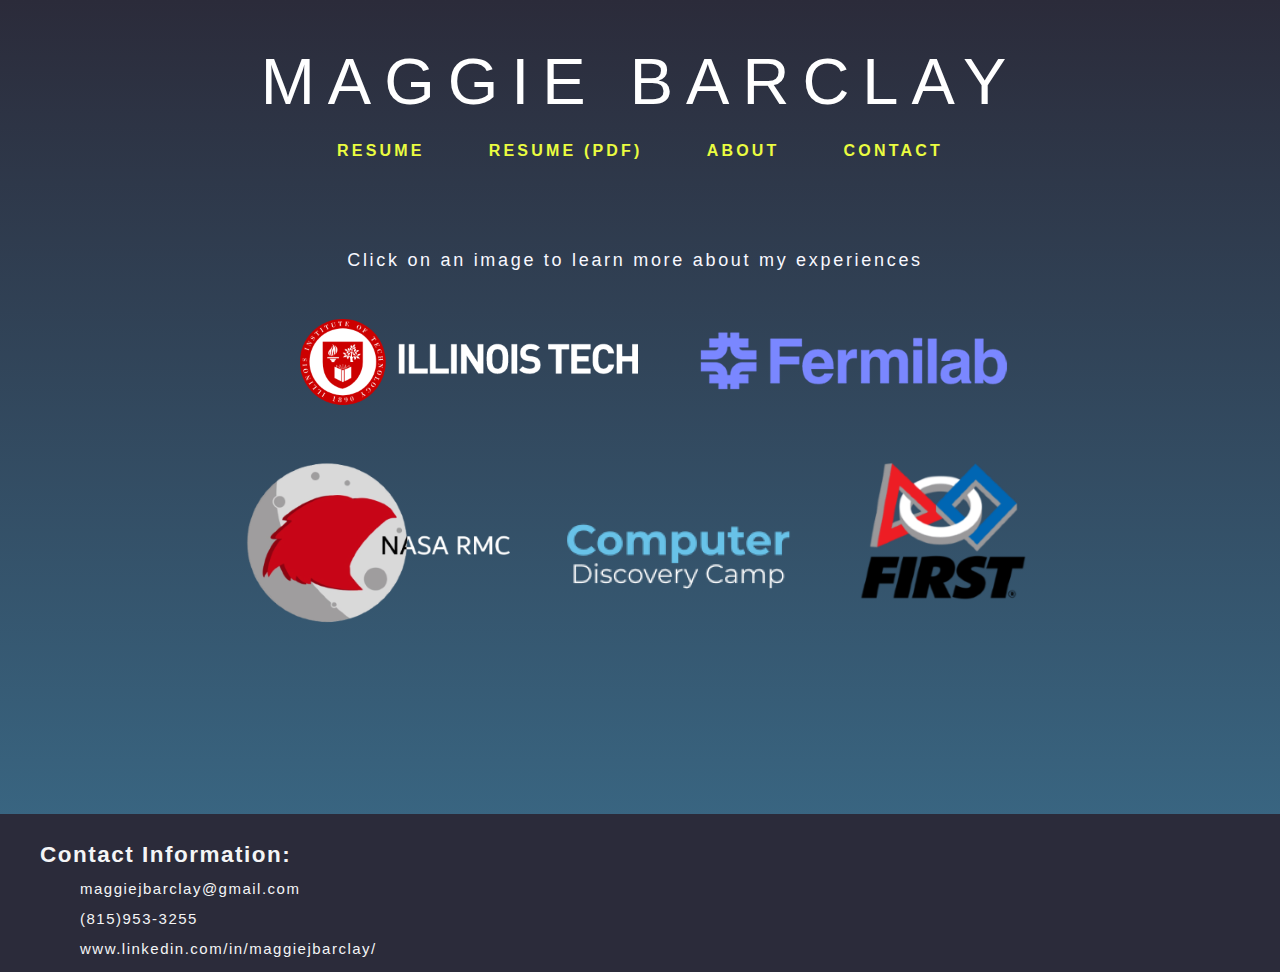
<file: index.html>
<!DOCTYPE html>

<!--
homepage -> stylesheet1
resume -> stylesheet2
about -> stylesheet3
contact -> stylesheet4

iit -> stylesheet 5
fermi -> stylesheet 6
nasa -> stylesheet 7
cdc -> stylesheet 8
first -> stylesheet 9

--> 

<html xml:lang="en" lang="en">

<head>
		<meta http-equiv="Content-Type" content="text/html; charset=utf-8" />
		<link rel="stylesheet" type="text/css" href="css/stylesheet.css">
		<title>Maggie Barclay</title>
		<meta name="description" content="Maggie Barclay Professional Website Project homepage" />
	</head>
	
<body>	
	

	<div class = "main">
	<div style="max-width: 2000px; margin: 0 auto;">
	<div style="min-width: 1000px; margin: 0 auto;">
		<a href="index.html" id ="name"><h1>MAGGIE BARCLAY</h1></a>
	</div></div>
	
	<div style="max-width: 1000px; margin: 0 auto;">
	<div style="min-width: 1000px; margin: 0 auto;">	
		<nav class = 'menu'>
			<ul>
				<li><a href='morehtml/resume.html'>RESUME</a></li>
				<li><a href="etc/Maggie_Barclay_Resume.pdf">RESUME (PDF)</a></li>
				<li><a href='morehtml/about.html'>ABOUT</a></li>
				<li><a href='morehtml/contact.html'>CONTACT</a></li>
			</ul>
		</nav>

		<p id = "click"> Click on an image to learn more about my experiences</p>
		<a href="morehtml/iit.html" id = "iit"><img alt="Illinois Tech Logo" src="logos/iitlogo.png"></a>
		<a href="morehtml/fermi.html" id = "fermi"><img alt="Fermilab Logo" src="logos/fermilogo.png"></a>
		<a href="morehtml/cdc.html" id = "cdc"><img alt="Computer Discovery Camp Logo" src="logos/cdclogo.png" ></a>
		<a href="morehtml/nasa.html" id = "rmc"><img alt="NASA RMC Logo" src="logos/rmclogo.png"> </a>
		<a href="morehtml/first.html" id = "first"><img alt="FIRST Robotics Logo" src="logos/firstlogo.png"> </a>
	</div>
	</div>
	<div class="footer">
	
	<footer>
			<h2>Contact Information:</h2>
			<p>maggiejbarclay@gmail.com</p>
			<p>(815)953-3255</p>
			<p>www.linkedin.com/in/maggiejbarclay/</p>
	</footer>
	</div></div>
</body>

</html>
</file>
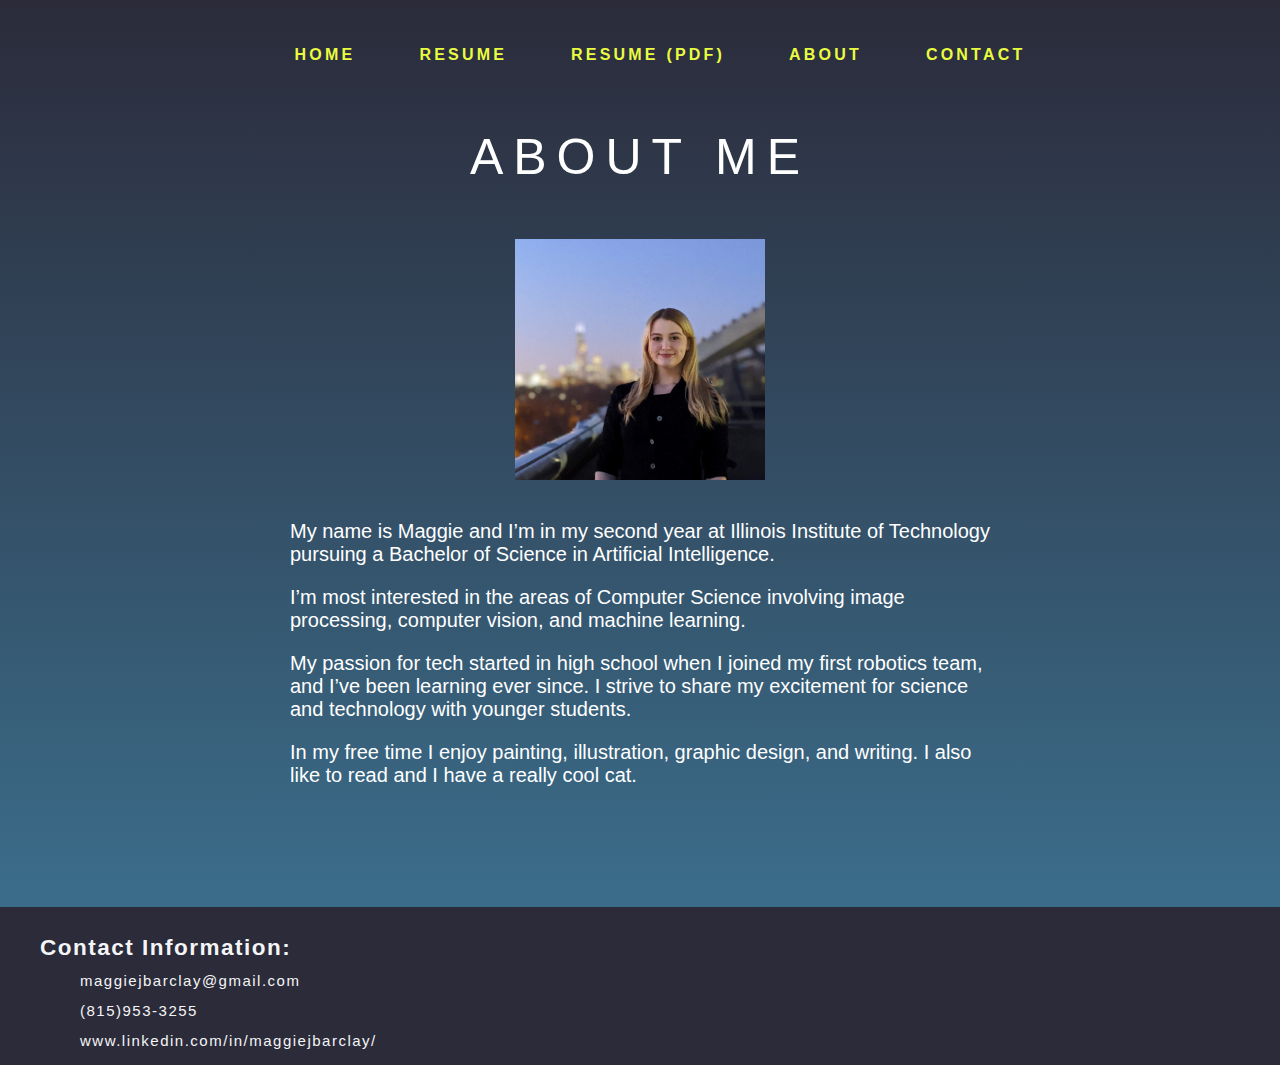
<file: morehtml/about.html>
<!DOCTYPE html>

<html xml:lang="en" lang="en">

<head>
	<meta http-equiv="Content-Type" content="text/html; charset=utf-8" />
	<link rel="stylesheet" type="text/css" href="../css/stylesheet4.css">
	<title>About Me</title>
	<meta name="description" content="About page" />
</head>

<body>	
<div class = "main">		
			<div style="max-width: 1000px; margin: 0 auto;">
			<div style="min-width: 1000px; margin: 0 auto;">	
			
				<nav class = 'menu'>
						<ul>
							<li><a href='../index.html'>HOME</a></li>
							<li><a href='../morehtml/resume.html'>RESUME</a></li>
							<li><a href="../etc/Maggie_Barclay_Resume.pdf">RESUME (PDF)</a></li>
							<li><a href='../morehtml/about.html'>ABOUT</a></li>
							<li><a href='../morehtml/contact.html'>CONTACT</a></li>
						</ul>
					</nav>
					
				<div style="max-width: 2000px; margin: 0 auto;">
				<div style="min-width: 1000px; margin: 0 auto;">
					<a href="homepage.html" id ="name"><h1>ABOUT ME</h1></a>
				</div></div>
				
				<div id = "container">
					<img id = "pict" alt="Professional Headshot" src="../etc/myface.jpg">

					<div id = "desc">
						<p>
							My name is Maggie and I’m in my second year at Illinois Institute of
							Technology pursuing a Bachelor of Science in Artificial Intelligence. 
						</p>

						<p>
							I’m most interested in the areas of Computer Science involving image processing, computer vision, and
							machine learning. 
						</p>
						
						<p>
							My passion for tech started in high school when I joined my first
							robotics team, and I’ve been learning ever since. I strive to share my excitement for science
							and technology with younger students.
						</p>
						
						<p>
							In my free time I enjoy painting, illustration, graphic design, and writing. I also like to read and 
							I have a really cool cat.
						</p>
					</div>
				</div>
			</div>
			</div>
			
			<div class="footer">
				<footer>
						<h2>Contact Information:</h2>
						<div id = "para">
							<p>maggiejbarclay@gmail.com</p>
							<p>(815)953-3255</p>
							<p>www.linkedin.com/in/maggiejbarclay/</p>
						</div>
				</footer>
			</div>
			</div>
		</body>
</html>
</file>
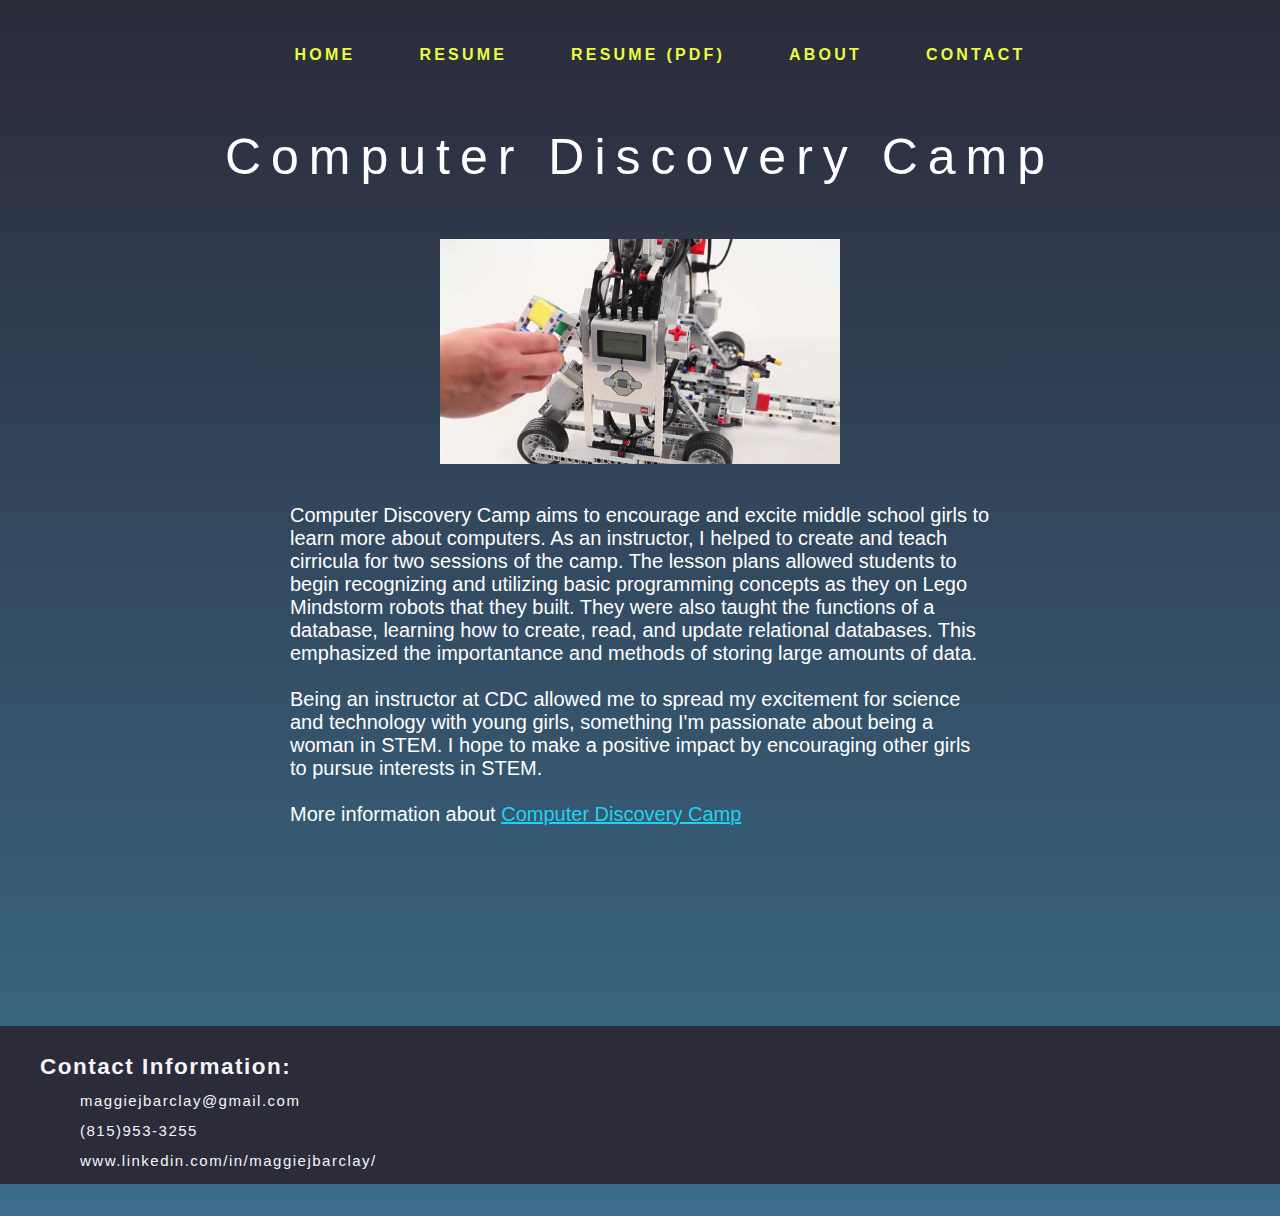
<file: morehtml/cdc.html>
<!DOCTYPE html>

<html xml:lang="en" lang="en">

<head>
	<meta http-equiv="Content-Type" content="text/html; charset=utf-8" />
	<link rel="stylesheet" type="text/css" href="../css/stylesheet8.css">
	<title>Computer Discovery Camp</title>
	<meta name="description" content="cdc page" />
</head>

		<body>		
			<div class = "main">
			<div style="max-width: 1000px; margin: 0 auto;">
			<div style="min-width: 1000px; margin: 0 auto;">	
			
				<nav class = 'menu'>
						<ul>
							<li><a href='../index.html'>HOME</a></li>
							<li><a href='../morehtml/resume.html'>RESUME</a></li>
							<li><a href="../etc/Maggie_Barclay_Resume.pdf">RESUME (PDF)</a></li>
							<li><a href='../morehtml/about.html'>ABOUT</a></li>
							<li><a href='../morehtml/contact.html'>CONTACT</a></li>
						</ul>
					</nav>
					
				<div style="max-width: 2000px; margin: 0 auto;">
				<div style="min-width: 1000px; margin: 0 auto;">
					<a href="homepage.html" id ="name"><h1>Computer Discovery Camp</h1></a>
				</div></div>
				
				<div id = "container">
					<img id = "pict2" alt="picture of lego mindstorm robot" src="../etc/lego.jpg" >
					
					<div id = "desc">
						<p>
							Computer Discovery Camp aims to encourage and excite middle school girls to learn more about computers. 
							As an instructor, I helped to create and teach cirricula for two sessions of the camp. 
							The lesson plans allowed students to begin recognizing and utilizing basic programming concepts as they 
							on Lego Mindstorm robots that they built. They were also taught the functions of a database, learning how to 
							create, read, and update relational databases. This emphasized the importantance and methods of storing large amounts of 
							data. 
							<br><br>
							Being an instructor at CDC allowed me to spread my excitement for science and technology with young girls, something
							I'm passionate about being a woman in STEM. I hope to make a positive impact by encouraging other girls to pursue interests in STEM.
							
							
							
							<br><br>
							More information about 
							<a id = "link" href="https://today.iit.edu/iit-offers-middle-school-computer-discovery-camp-for-girls/">Computer Discovery Camp</a>
						</p>
						
					</div>
				</div>
			</div>
			</div>
			
			<div class="footer">
				<footer>
						<h2>Contact Information:</h2>
						<div id = "para">
							<p>maggiejbarclay@gmail.com</p>
							<p>(815)953-3255</p>
							<p>www.linkedin.com/in/maggiejbarclay/</p>
						</div>
				</footer>
			</div>
		</div>
	</body>
</html>
</file>
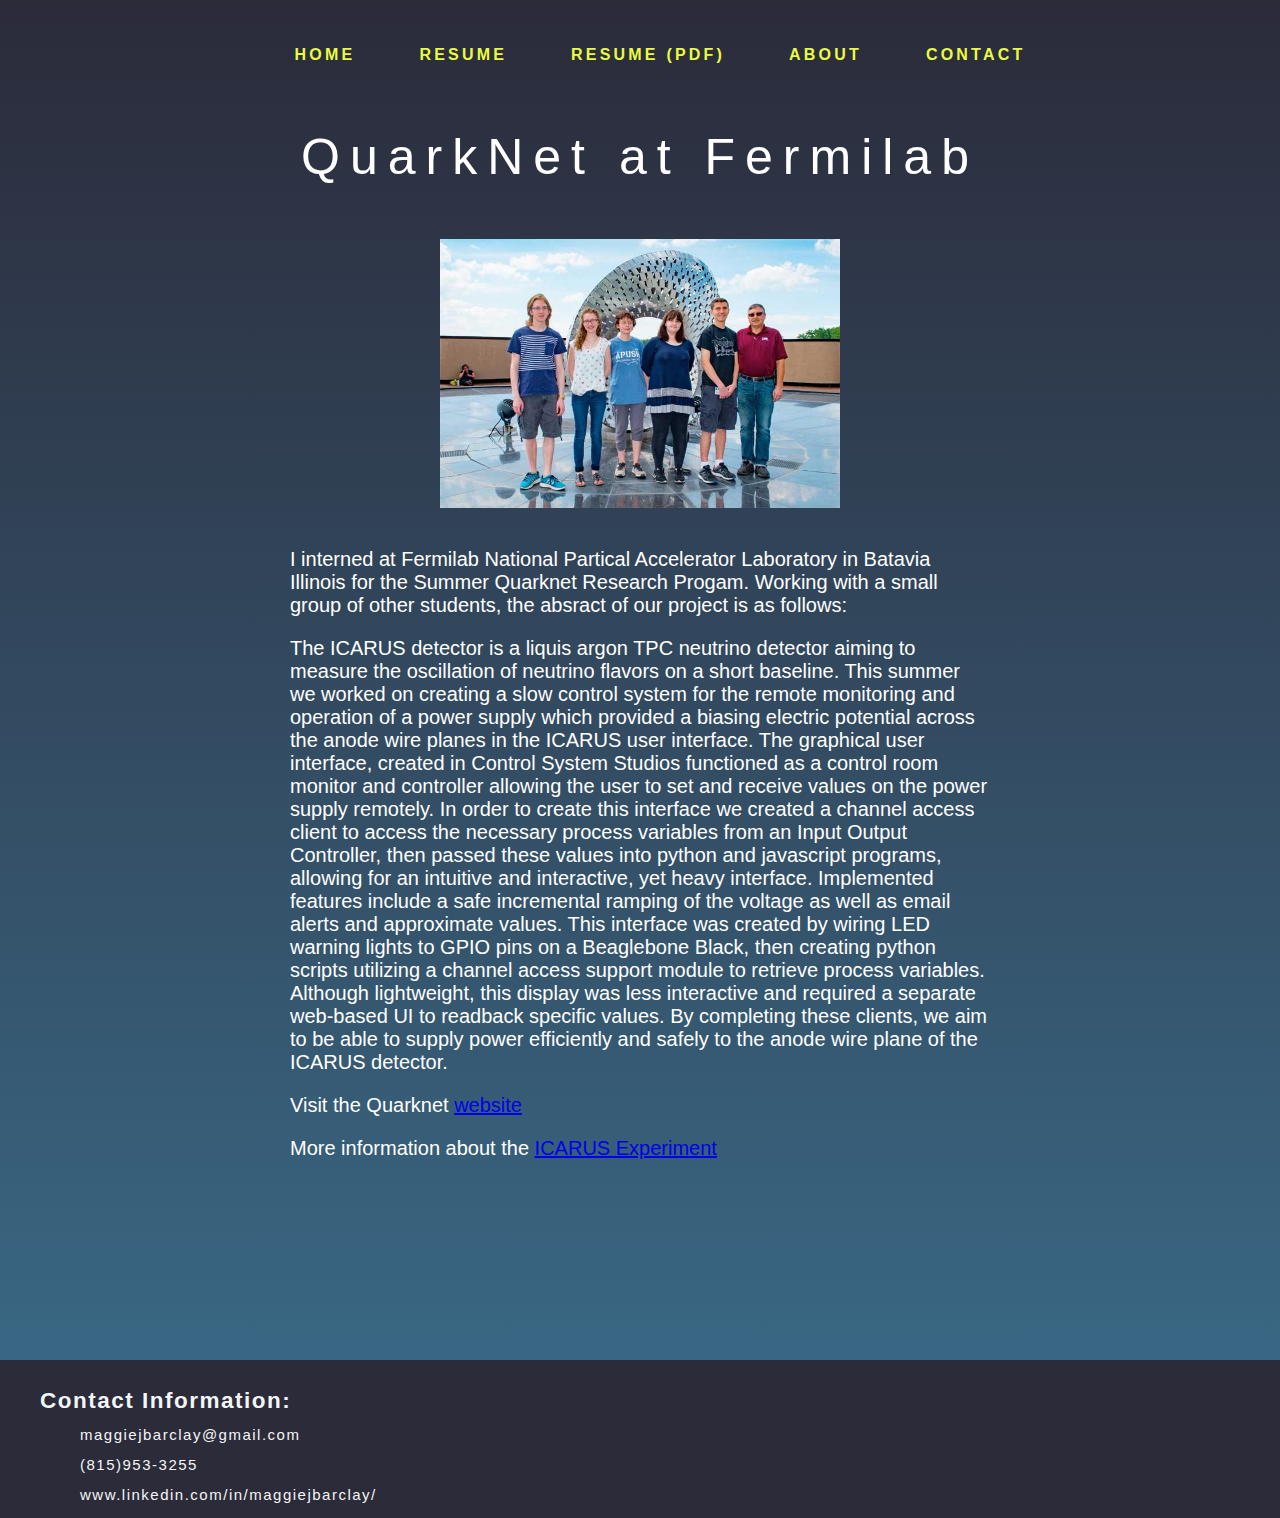
<file: morehtml/fermi.html>
<!DOCTYPE html>

<html xml:lang="en" lang="en">

<head>
	<meta http-equiv="Content-Type" content="text/html; charset=utf-8" />
	<link rel="stylesheet" type="text/css" href="../css/stylesheet6.css">
	<title>Fermilab</title>
	<meta name="description" content="fermilab page" />
</head>

	<body>		
		<div class = "main">
			<div style="max-width: 1000px; margin: 0 auto;">
			<div style="min-width: 1000px; margin: 0 auto;">	
			
				<nav class = 'menu'>
						<ul>
							<li><a href='../index.html'>HOME</a></li>
							<li><a href='../morehtml/resume.html'>RESUME</a></li>
							<li><a href="../etc/Maggie_Barclay_Resume.pdf">RESUME (PDF)</a></li>
							<li><a href='../morehtml/about.html'>ABOUT</a></li>
							<li><a href='../morehtml/contact.html'>CONTACT</a></li>
						</ul>
					</nav>
					
				<div style="max-width: 2000px; margin: 0 auto;">
				<div style="min-width: 1000px; margin: 0 auto;">
					<a href="homepage.html" id ="name"><h1>QuarkNet at Fermilab</h1></a>
				</div></div>
				
				<div id = "container">
					<img id = "pict2" alt="Quarknet Student group" src="../etc/quarknet.jpg" >
					
					<div id = "desc">
						<p>
							I interned at Fermilab National Partical Accelerator Laboratory in Batavia Illinois for the Summer Quarknet
							Research Progam. Working with a small group of other students, the absract of our project is as follows:
						</p>

						<p>
							The ICARUS detector is a liquis argon TPC neutrino detector aiming to measure the oscillation of neutrino flavors
							on a short baseline. This summer we worked on creating a slow control system for the remote monitoring and 
							operation of a power supply which provided a biasing electric potential across the anode wire planes in the ICARUS
							user interface. The graphical user interface, created in Control System Studios functioned as a control room 
							monitor and controller allowing the user to set and receive values on the power supply remotely. In order to create 
							this interface we created a channel access client to access the necessary process variables from an Input Output 
							Controller, then passed these values into python and javascript programs, allowing for an intuitive and interactive, 
							yet heavy interface. Implemented features include a safe incremental ramping of the voltage as well as email alerts 
							and approximate values. This interface was created by wiring LED warning lights to GPIO pins on a Beaglebone Black,
							then creating python scripts utilizing a channel access support module to retrieve process variables. Although 
							lightweight, this display was less interactive and required a separate web-based UI to readback specific values. By 
							completing these clients, we aim to be able to supply power efficiently and safely to the anode wire plane of the 
							ICARUS detector.
						</p>
						
						<p>
							Visit the Quarknet
							<a id = "link1" href="https://quarknet.fnal.gov/fnal-uc/quarknet-summer-research/QNET2017/Joseph-Maritza-Maggie.shtml">website</a>
						</p>
						
						<p>
							More information about the
							<a id = "link2" href="https://icarus.fnal.gov/">ICARUS Experiment</a>
						</p>
					
					</div>
				</div>
			</div>
			</div>
			
			<div class="footer">
				<footer>
						<h2>Contact Information:</h2>
						<div id = "para">
							<p>maggiejbarclay@gmail.com</p>
							<p>(815)953-3255</p>
							<p>www.linkedin.com/in/maggiejbarclay/</p>
						</div>
				</footer>
			</div>
		</div>
	</body>
</html>
</file>
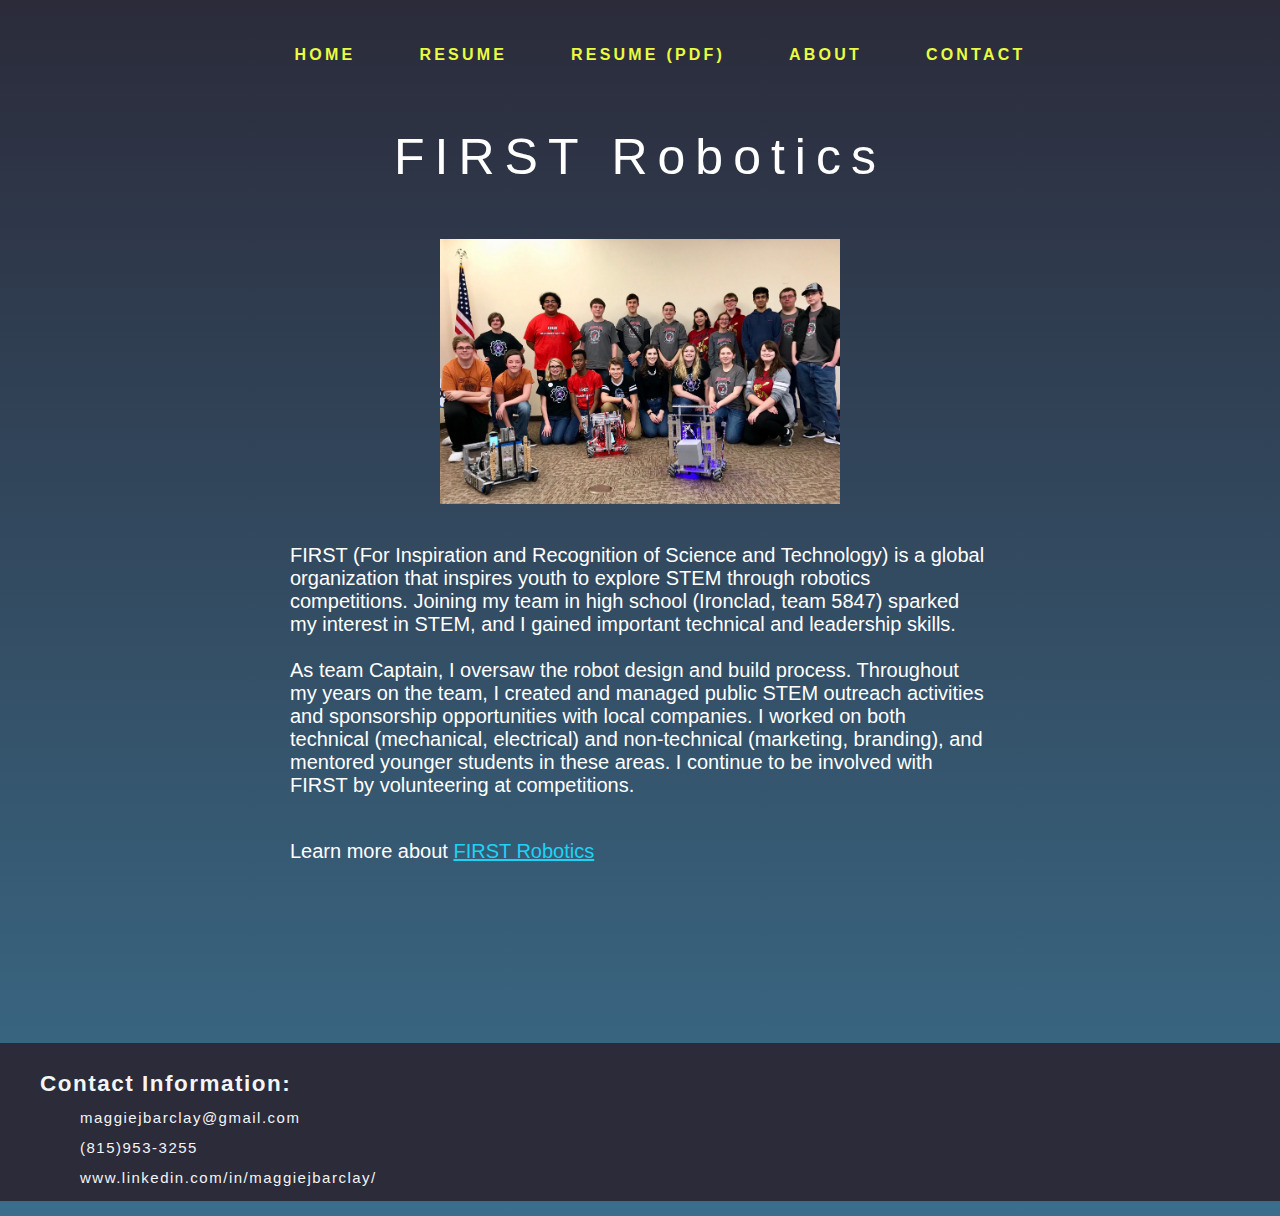
<file: morehtml/first.html>
<!DOCTYPE html>

<html xml:lang="en" lang="en">

<head>
	<meta http-equiv="Content-Type" content="text/html; charset=utf-8" />
	<link rel="stylesheet" type="text/css" href="../css/stylesheet9.css">
	<title>FIRST Robotics</title>
	<meta name="description" content="first page" />
</head>

	<body>		
		<div class = "main">
			<div style="max-width: 1000px; margin: 0 auto;">
			<div style="min-width: 1000px; margin: 0 auto;">	
			
				<nav class = 'menu'>
						<ul>
							<li><a href='../index.html'>HOME</a></li>
							<li><a href='../morehtml/resume.html'>RESUME</a></li>
							<li><a href="../etc/Maggie_Barclay_Resume.pdf">RESUME (PDF)</a></li>
							<li><a href='../morehtml/about.html'>ABOUT</a></li>
							<li><a href='../morehtml/contact.html'>CONTACT</a></li>
						</ul>
					</nav>
					
				<div style="max-width: 2000px; margin: 0 auto;">
				<div style="min-width: 1000px; margin: 0 auto;">
					<a href="homepage.html" id ="name"><h1>FIRST Robotics</h1></a>
				</div></div>
				
				<div id = "container">
					<img id = "pict2" alt="picture of robotics team with several robots" src="../etc/frc.jpg" >
					
					<div id = "desc">
						<p>
							FIRST (For Inspiration and Recognition of Science and Technology) is a global organization that 
							inspires youth to explore STEM through robotics competitions. Joining my team in high school
							(Ironclad, team 5847) sparked my interest in STEM, and I gained important technical and leadership skills. 
							<br><br>As team Captain, I oversaw the robot design and build process. Throughout my years on the team, I
							created and managed public STEM outreach activities and sponsorship opportunities with local companies. I worked on both 
							technical (mechanical, electrical) and non-technical (marketing, branding), and mentored younger students in these areas. 
						
							I continue to be involved with FIRST by volunteering at competitions.
						</p>
						<br>
						Learn more about 
						<a id = "link" href="https://www.firstinspires.org/robotics/frc">FIRST Robotics</a>
					</div>
				</div>
			</div>
			</div>
			
			<div class="footer">
				<footer>
						<h2>Contact Information:</h2>
						<div id = "para">
							<p>maggiejbarclay@gmail.com</p>
							<p>(815)953-3255</p>
							<p>www.linkedin.com/in/maggiejbarclay/</p>
						</div>
				</footer>
			</div>
		</div>
	</body>
</html>
</file>
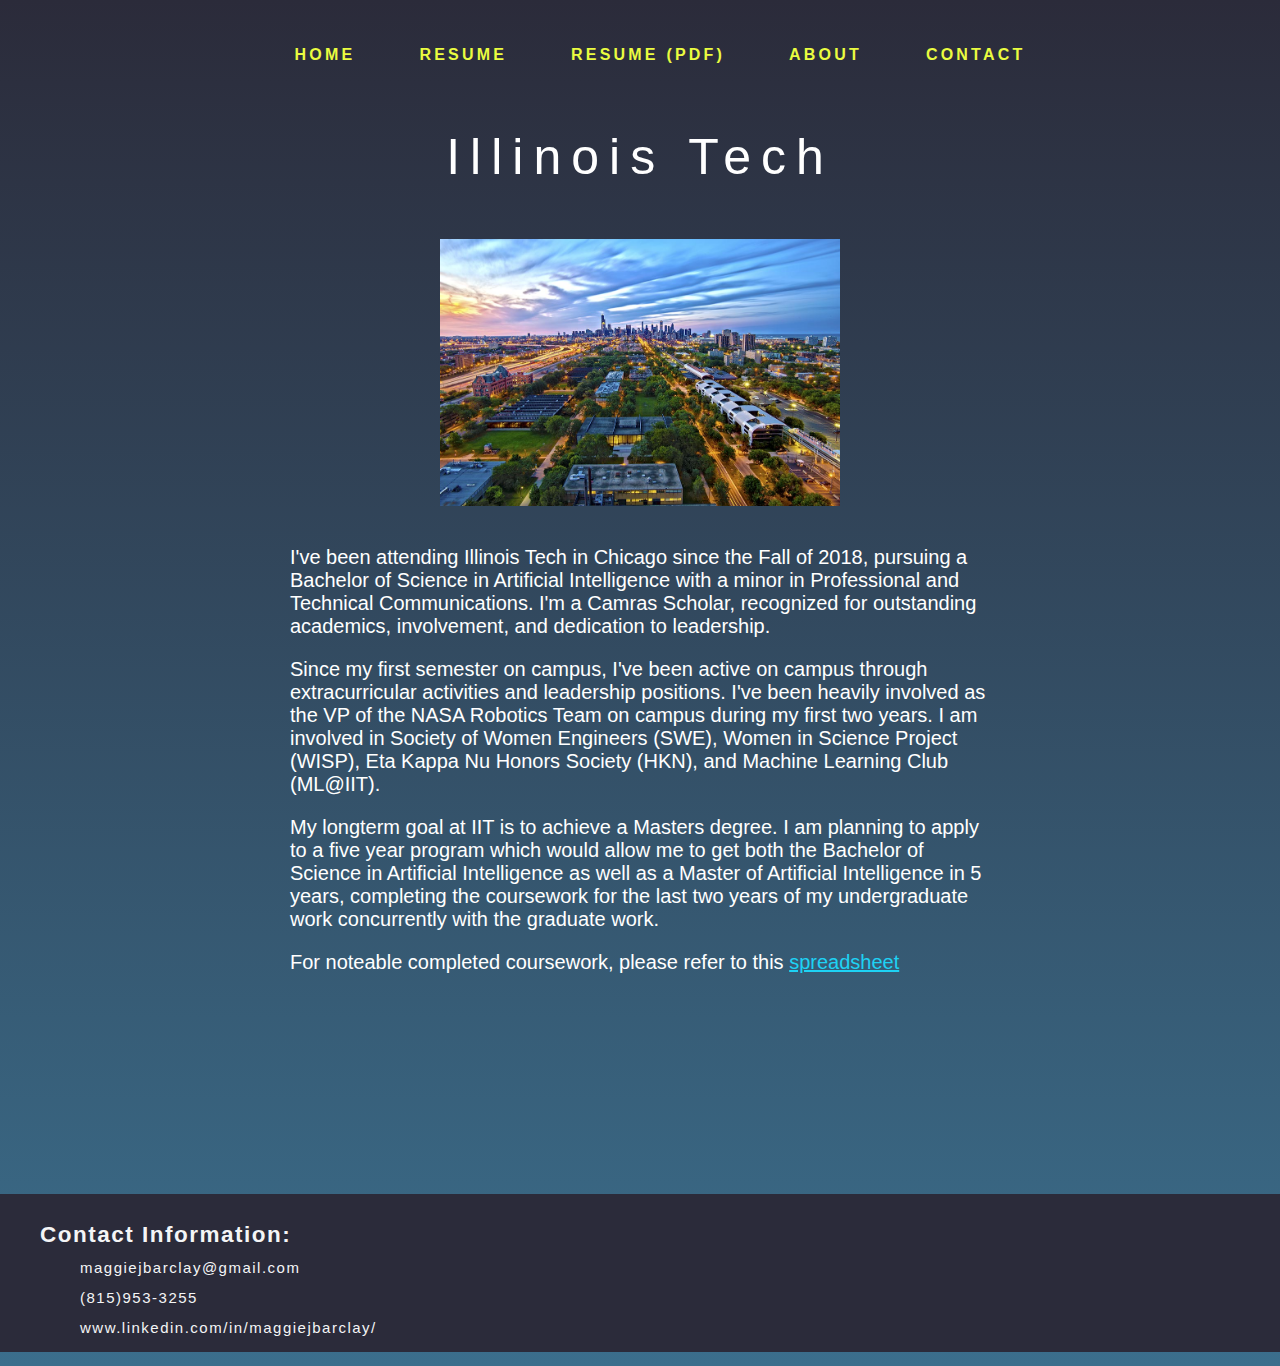
<file: morehtml/iit.html>
<!DOCTYPE html>

<html xml:lang="en" lang="en">

<head>
	<meta http-equiv="Content-Type" content="text/html; charset=utf-8" />
	<link rel="stylesheet" type="text/css" href="../css/stylesheet5.css">
	<title>illinois Tech</title>
	<meta name="description" content="iit page" />
</head>
		
	<body>		
		<div class = "main">
			<div style="max-width: 1000px; margin: 0 auto;">
			<div style="min-width: 1000px; margin: 0 auto;">	
			
				<nav class = 'menu'>
						<ul>
							<li><a href='../index.html'>HOME</a></li>
							<li><a href='../morehtml/resume.html'>RESUME</a></li>
							<li><a href="../etc/Maggie_Barclay_Resume.pdf">RESUME (PDF)</a></li>
							<li><a href='../morehtml/about.html'>ABOUT</a></li>
							<li><a href='../morehtml/contact.html'>CONTACT</a></li>
						</ul>
					</nav>
					
				<div style="max-width: 2000px; margin: 0 auto;">
				<div style="min-width: 1000px; margin: 0 auto;">
					<a href="homepage.html" id ="name"><h1>Illinois Tech</h1></a>
				</div></div>
				
				<div id = "container">
					<img id = "pict2" alt="IIT  Campus" src="../etc/campus.jpg" >
					
					<div id = "desc">
						<p>
							I've been attending Illinois Tech in Chicago since the Fall of 2018, 
							pursuing a Bachelor of Science in Artificial Intelligence with a minor in
							Professional and Technical Communications. I'm a Camras Scholar, recognized for 
							outstanding academics, involvement, and dedication to leadership.
						</p>

						<p>
							Since my first semester on campus, I've been active on campus through extracurricular activities and leadership
							positions. I've been heavily involved as the VP of the NASA Robotics Team on campus during my first two years. I 
							am involved in Society of Women Engineers (SWE), Women in Science Project (WISP), Eta Kappa Nu Honors Society (HKN), and Machine Learning Club (ML@IIT).
							
						</p>
						
						<p>
							My longterm goal at IIT is to achieve a Masters degree.
							I am planning to apply to a five year program which would allow me to get both the 
							Bachelor of Science in Artificial Intelligence as well as a Master of Artificial Intelligence in 5 years,
							completing the coursework for the last two years of my undergraduate work concurrently with the graduate work.
						</p>
						
						<p>
							For noteable completed coursework, please refer to this 
							<a id = "link" href="https://docs.google.com/spreadsheets/d/1RJNOmSZDon1rqMkns2LL4RCMAqcoqqWSEbzHAsiLgp4/edit?usp=sharing">spreadsheet</a>
						</p>
					</div>
				</div>
			</div>
			</div>
			
			<div class="footer">
				<footer>
						<h2>Contact Information:</h2>
						<div id = "para">
							<p>maggiejbarclay@gmail.com</p>
							<p>(815)953-3255</p>
							<p>www.linkedin.com/in/maggiejbarclay/</p>
						</div>
				</footer>
			</div>
		</div>
	</body>
</html>
</file>
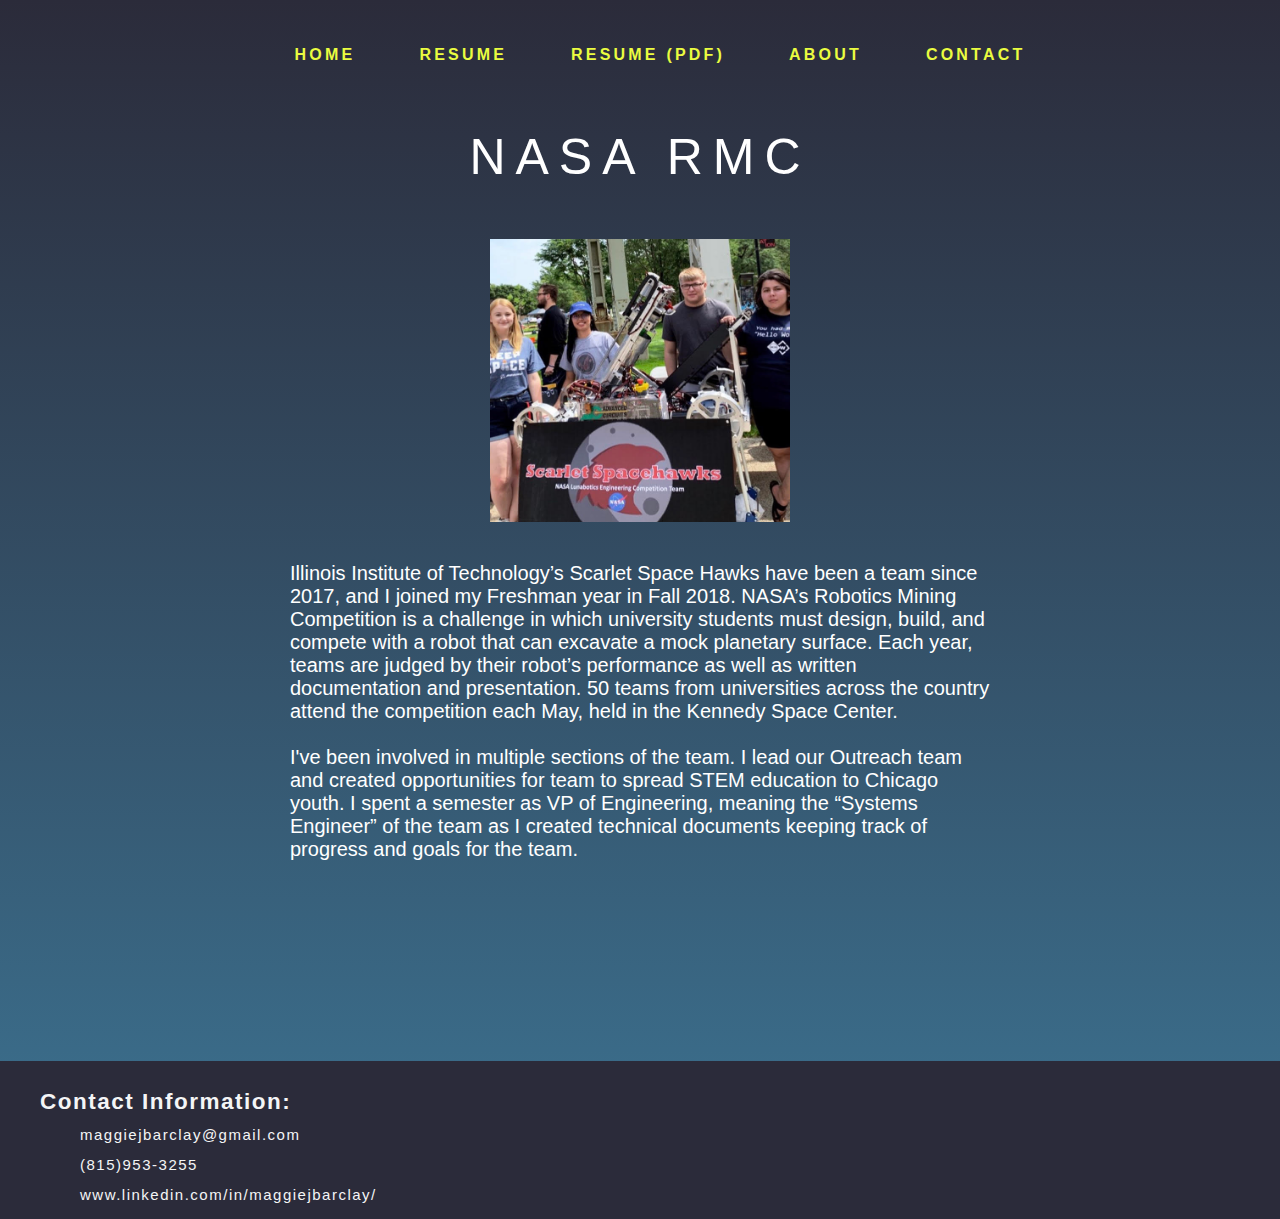
<file: morehtml/nasa.html>
<!DOCTYPE html>

<html xml:lang="en" lang="en">

<head>
	<meta http-equiv="Content-Type" content="text/html; charset=utf-8" />
	<link rel="stylesheet" type="text/css" href="../css/stylesheet7.css">
	<title>NASA RMC</title>
	<meta name="description" content="nasa page" />
</head>

	<body>		
		<div class = "main">
			<div style="max-width: 1000px; margin: 0 auto;">
			<div style="min-width: 1000px; margin: 0 auto;">	
			
				<nav class = 'menu'>
						<ul>
							<li><a href='../index.html'>HOME</a></li>
							<li><a href='../morehtml/resume.html'>RESUME</a></li>
							<li><a href="../etc/Maggie_Barclay_Resume.pdf">RESUME (PDF)</a></li>
							<li><a href='../morehtml/about.html'>ABOUT</a></li>
							<li><a href='../morehtml/contact.html'>CONTACT</a></li>
						</ul>
					</nav>
					
				<div style="max-width: 2000px; margin: 0 auto;">
				<div style="min-width: 1000px; margin: 0 auto;">
					<a href="homepage.html" id ="name"><h1>NASA RMC</h1></a>
				</div></div>
				
				<div id = "container">
					<img id = "pict2" alt="picture of robotics team members with robot" src="../etc/sh.jpg" >
					
					<div id = "desc">
						<p>
							Illinois Institute of Technology’s Scarlet Space Hawks have been a
							team since 2017, and I joined my Freshman year in Fall 2018. NASA’s Robotics Mining Competition is a challenge in which
							university students must design, build, and compete with a robot that
							can excavate a mock planetary surface. Each year, teams are judged by
							their robot’s performance as well as written documentation and
							presentation. 50 teams from universities across the country attend the
							competition each May, held in the Kennedy Space Center. 
							<br><br>
							I've been involved in multiple sections of the team. I lead our Outreach team and created opportunities for team to spread STEM education to Chicago youth.
							I spent a semester as VP of Engineering, meaning the “Systems Engineer” of the team as I created technical documents keeping track of progress and goals for the team.
							
						</p>
						
					</div>
				</div>
			</div>
			</div>
			
			<div class="footer">
				<footer>
						<h2>Contact Information:</h2>
						<div id = "para">
							<p>maggiejbarclay@gmail.com</p>
							<p>(815)953-3255</p>
							<p>www.linkedin.com/in/maggiejbarclay/</p>
						</div>
				</footer>
			</div>
		</div>
	</body>
</html>
</file>
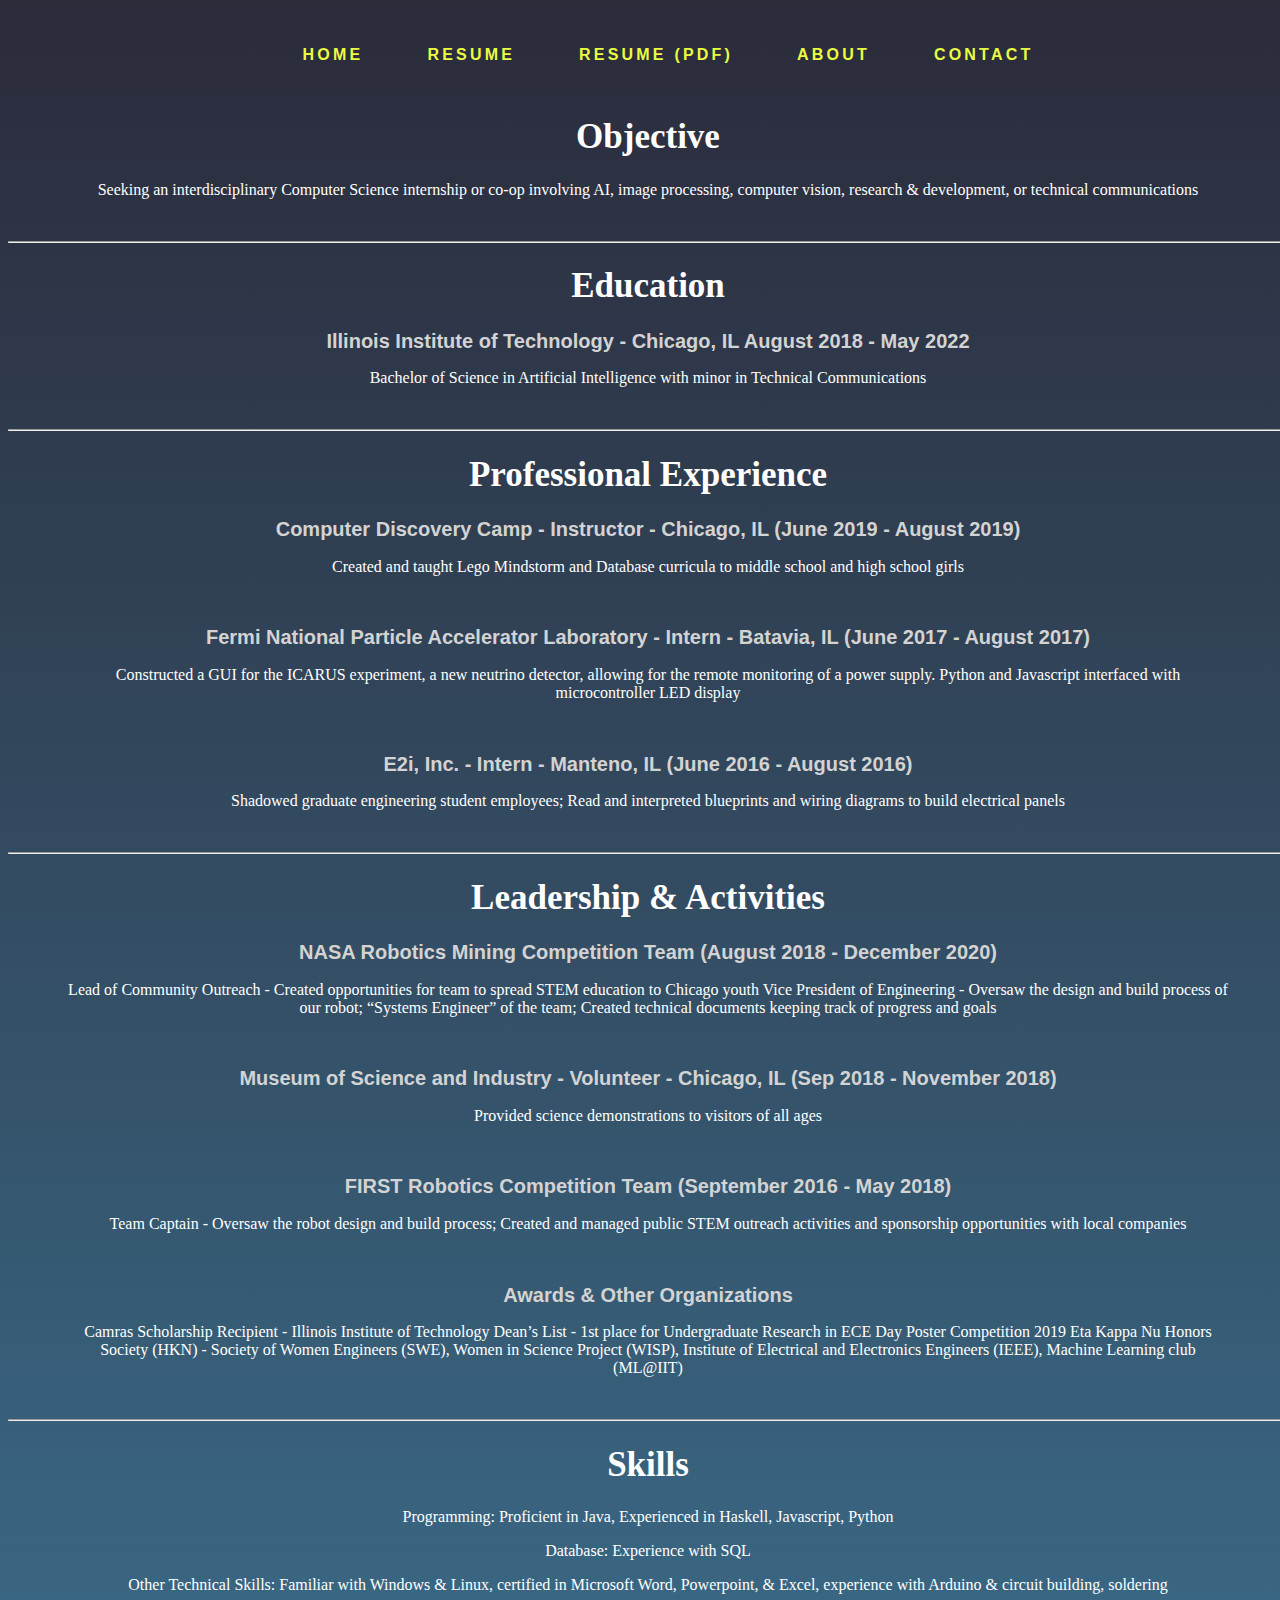
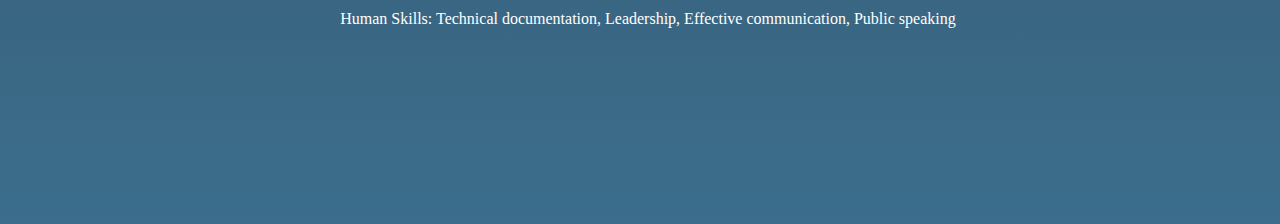
<file: morehtml/resume.html>
<!DOCTYPE html>

<html xml:lang="en" lang="en">

<head>
	<meta http-equiv="Content-Type" content="text/html; charset=utf-8" />
	<link rel="stylesheet" type="text/css" href="../css/stylesheet2.css">
	<title>Maggie Barclay</title>
	<meta name="description" content="Resume page"/>
</head>
	<body>		
		<nav class = 'menu'>
				<ul>
					<li><a href='../index.html'>HOME</a></li>
					<li><a href='../morehtml/resume.html'>RESUME</a></li>
					<li><a href="../etc/Maggie_Barclay_Resume.pdf">RESUME (PDF)</a></li>
					<li><a href='../morehtml/about.html'>ABOUT</a></li>
					<li><a href='../morehtml/contact.html'>CONTACT</a></li>
				</ul>
			</nav>
			<section>
				<h1>Objective</h1>
				<p>Seeking an interdisciplinary Computer Science internship or co-op  involving AI, image processing, computer vision, research & development, or technical communications</p>
			<br><hr>
			</section>
			<section>
				<h1>Education</h1>
				<h2>Illinois Institute of Technology - Chicago, IL August 2018 - May 2022</h2>
				<p>Bachelor of Science in Artificial Intelligence with minor in Technical Communications</p>
			<br><hr>
			</section>
			<section>
				<h1>Professional Experience</h1>
				<h2>Computer Discovery Camp  - Instructor - Chicago, IL (June 2019  - August 2019)</h2>
				<p>Created and taught Lego Mindstorm and Database curricula to middle school and high school girls</p>
				<br><h2>Fermi National Particle Accelerator Laboratory - Intern - Batavia, IL (June 2017 - August 2017)</h2>
				<p>Constructed a GUI for the ICARUS experiment, a new neutrino detector, allowing for the remote monitoring of a power supply.  Python and Javascript interfaced with microcontroller LED display</p>
				<br><h2>E2i, Inc. - Intern - Manteno, IL  (June 2016 - August 2016)</h2>
				<p>Shadowed graduate engineering student employees; Read and interpreted blueprints and wiring diagrams to build electrical panels</p>
			<br><hr>
			</section>
				<h1>Leadership & Activities</h1>
				<h2>NASA Robotics Mining Competition Team (August 2018 - December 2020)</h2>
				<p>Lead of Community Outreach - Created opportunities for team to spread STEM education to Chicago youth
				Vice President of Engineering - Oversaw the design and build process of our robot; “Systems Engineer” of the team; Created technical documents keeping track of progress and goals </p>
				<br><h2>Museum of Science and Industry - Volunteer - Chicago, IL  (Sep 2018 - November 2018)</h2>
				<p>Provided science demonstrations to visitors of all ages</p>
				<br><h2>FIRST Robotics Competition Team (September 2016 - May 2018)</h2>
				<p>Team Captain - Oversaw the robot design and build process; Created and managed public STEM outreach activities and sponsorship opportunities with local companies</p>
				<br><h2>Awards & Other Organizations</h2>
				<p>Camras Scholarship Recipient - Illinois Institute of Technology Dean’s List -  1st place for Undergraduate Research in ECE Day Poster Competition 2019 
				Eta Kappa Nu Honors Society (HKN)  - Society of Women Engineers (SWE), Women in Science Project (WISP), Institute of Electrical and Electronics Engineers (IEEE), Machine Learning club (ML@IIT)</p>
			<br><hr>
			<section>
				<h1>Skills</h1>
					<p>Programming: Proficient in Java,  Experienced in Haskell,  Javascript, Python</p>
					<p>Database: Experience with SQL </p>
					<p>Other Technical Skills: Familiar with Windows & Linux, certified in Microsoft Word, Powerpoint, & Excel, experience with Arduino & circuit building, soldering</p>
					<p>Human Skills: Technical documentation, Leadership, Effective communication, Public speaking</p>
			</section>
	</body>
</html>
</file>
<file: css/stylesheet.css>
body {
	background-image: linear-gradient(to top, #3b6e8c 0%, #2b2b3a 100%);
	height: 900px;
	background-size: 2000px;
	background-repeat: no-repeat;
    min-height:100%;
	width:100%;
	margin: 0px; 0px; 0px; 0px;
}

h1{
	width=2000px;
	color: white;
	font-size: 65px;
	font-family: Arial;
	font-weight: 100;
	text-align: center;
	letter-spacing: 0.2em;
	text-decoration: none;
}

#name{
	text-decoration:none;
}

#iit{
	overflow:hidden;
	position: absolute;
	margin-top: 30px;
	margin-left: 160px;
}

#iit:hover{
	opacity: 0.5;
	transform: scale(1.1); 
}

#fermi{
	overflow:hidden;
	position: absolute;
	margin-top: 40px;
	margin-left: 560px;
}

#fermi:hover{
	opacity: 0.5;
	transform: scale(1.1); 
}

#cdc{
	overflow:hidden;
	position: absolute;
	margin-top: 230px;
	margin-left: 420px;
}

#cdc:hover{
	opacity: 0.5;
	transform: scale(1.1); 
}

#rmc{
	overflow:hidden;
	position: absolute;
	margin-top: 170px;
	margin-left: 100px;
}

#rmc:hover{
	opacity: 0.5;
	transform: scale(1.1); 
}

#first{
	overflow:hidden;
	position: absolute;
	margin-top: 170px;
	margin-left: 720px;
}

#first:hover{
	opacity: 0.5;
	transform: scale(1.1); 
}

#click {
	color:ghostwhite;
	font-size: 18px;
	font-family: Arial;
	font-weight: 100;
	margin-top: 60px;
	margin-left:-10px;
	text-align: center;
	letter-spacing:0.15em;
}

.menu{
	margin-left:-40px;
	margin-top:-50px;
    list-style:none;
    text-align:center;
}

li {
	display:inline;
}

li a {
	padding: 30px 30px;
	font-family: Arial;
	display: inline-block;
	font-weight: bold;
	text-decoration: none;
	color: #eafc40;
	letter-spacing:0.2em;

}

li a:hover {
	color:#1ed2f4;
}

.footer{
	padding-top: 3px;
	line-height:15px;
	position:relative;
	bottom:-525px;
	width: 100%;
	height: 155px;
	background-color: #2b2b3a;
	color:#f4f5f6;
	font-size: 15px;
	font-family: Arial;
	font-weight: 100;
	letter-spacing: 0.1em;
}	

p{
	margin-left: 80px;
}

h2{
	margin-left:40px;
	margin-top: 30px;
}

.main{
	left:0px;
	max-height:400px;
	min-height:400px;
}
</file>
<file: css/stylesheet4.css>
body {
	background-image: linear-gradient(to top, #3b6e8c 0%, #2b2b3a 100%);
	height: 900px;
	background-size: 2000px;
	background-repeat: no-repeat;
    min-height:100%;
	width:100%;
	margin: 0px; 0px; 0px; 0px;
}

h1 {
	color: white;
	font-size: 50px;
	font-family: Arial;
	font-weight: 100;
	text-align: center;
	letter-spacing: 0.2em;
	text-decoration: none;
}

#name{
	text-decoration:none;
}

#desc{
	font-family: Arial;
	color:white;
	font-size: 20px;
}

#container{
	margin:auto;
	width:70%;
	border: 3x solid green;
}

#desc{
}

img{
	display: block;
	margin-left: auto;
	margin-right: auto;
	width: 250px;
	padding: 20px; 20px;
}

.menu{
    list-style:none;
    text-align:center;
}

li {
	display:inline;
}

li a {
	padding: 30px 30px;
	font-family: Arial;
	display: inline-block;
	font-weight: bold;
	text-decoration: none;
	color: #eafc40;
	letter-spacing:0.2em;

}

li a:hover {
	color:#1ed2f4;
}

h2{
	margin-left:40px;
	margin-top: 30px;
}

.footer{
	padding-top: 3px;
	line-height:15px;
	position:relative;
	bottom: -100px;
	width: 100%;
	height: 155px;
	background-color: #2b2b3a;
	color:#f4f5f6;
	font-size: 15px;
	font-family: Arial;
	font-weight: 100;
	letter-spacing: 0.1em;
}

.main{
	left:0px;
	max-height:400px;
	min-height:400px;
}

#para{
	margin-left: 80px;
}
</file>
<file: css/stylesheet8.css>
body {
	background-image: linear-gradient(to top, #3b6e8c 0%, #2b2b3a 100%);
	height: 1200px;
	background-size: 2000px;
	background-repeat: no-repeat;
    min-height:100%;
	width:100%;
	margin: 0px; 0px; 0px; 0px;
}

h1 {
	color: white;
	font-size: 50px;
	font-family: Arial;
	font-weight: 100;
	text-align: center;
	letter-spacing: 0.2em;
	text-decoration: none;
}

#name{
	text-decoration:none;
}

#pict2{
	width: 400px;
	margin:auto;
}


#desc{
	font-family: Arial;
	color:white;
	font-size: 20px;
}

#container{
	margin:auto;
	width:70%;
	border: 3x solid green;
}

#desc{
}

img{
	display: block;
	margin-left: auto;
	margin-right: auto;
	width: 250px;
	padding: 20px; 20px;
}

.menu{
    list-style:none;
    text-align:center;
}

li {
	display:inline;
}

li a {
	padding: 30px 30px;
	font-family: Arial;
	display: inline-block;
	font-weight: bold;
	text-decoration: none;
	color: #eafc40;
	letter-spacing:0.2em;

}

li a:hover {
	color:#1ed2f4;
}

h2{
	margin-left:40px;
	margin-top: 30px;
}

.footer{
	padding-top: 3px;
	line-height:15px;
	position:relative;
	bottom: -180px;
	width: 100%;
	height: 155px;
	background-color: #2b2b3a;
	color:#f4f5f6;
	font-size: 15px;
	font-family: Arial;
	font-weight: 100;
	letter-spacing: 0.1em;
}

#link {
	color:#1ed2f4;
}

.main{
	left:0px;
	max-height:400px;
	min-height:400px;
}

#para{
	margin-left: 80px;
}
</file>
<file: css/stylesheet6.css>
body {
	background-image: linear-gradient(to top, #3b6e8c 0%, #2b2b3a 100%);
	height: 1500px;
	background-size: 2000px;
	background-repeat: no-repeat;
    min-height:100%;
	width:100%;
	margin: 0px; 0px; 0px; 0px;
}

h1 {
	color: white;
	font-size: 50px;
	font-family: Arial;
	font-weight: 100;
	text-align: center;
	letter-spacing: 0.2em;
	text-decoration: none;
}

#name{
	text-decoration:none;
}

#pict2{
	width: 400px;
	margin:auto;
}


#desc{
	font-family: Arial;
	color:white;
	font-size: 20px;
}

#container{
	margin:auto;
	width:70%;
	border: 3x solid green;
}

#desc{
}

img{
	display: block;
	margin-left: auto;
	margin-right: auto;
	width: 250px;
	padding: 20px; 20px;
}

.menu{
    list-style:none;
    text-align:center;
}

li {
	display:inline;
}

li a {
	padding: 30px 30px;
	font-family: Arial;
	display: inline-block;
	font-weight: bold;
	text-decoration: none;
	color: #eafc40;
	letter-spacing:0.2em;

}

li a:hover {
	color:#1ed2f4;
}

h2{
	margin-left:40px;
	margin-top: 30px;
}

.footer{
	padding-top: 3px;
	line-height:15px;
	position:relative;
	bottom: -180px;
	width: 100%;
	height: 155px;
	background-color: #2b2b3a;
	color:#f4f5f6;
	font-size: 15px;
	font-family: Arial;
	font-weight: 100;
	letter-spacing: 0.1em;
}

#link {
	color:#1ed2f4;
}

.main{
	left:0px;
	max-height:400px;
	min-height:400px;
}

#para{
	margin-left: 80px;
}
</file>
<file: css/stylesheet9.css>
body {
	background-image: linear-gradient(to top, #3b6e8c 0%, #2b2b3a 100%);
	height: 1200px;
	background-size: 2000px;
	background-repeat: no-repeat;
    min-height:100%;
	width:100%;
	margin: 0px; 0px; 0px; 0px;
}

h1 {
	color: white;
	font-size: 50px;
	font-family: Arial;
	font-weight: 100;
	text-align: center;
	letter-spacing: 0.2em;
	text-decoration: none;
}

#name{
	text-decoration:none;
}

#pict2{
	width: 400px;
	margin:auto;
}


#desc{
	font-family: Arial;
	color:white;
	font-size: 20px;
}

#container{
	margin:auto;
	width:70%;
	border: 3x solid green;
}

#desc{
}

img{
	display: block;
	margin-left: auto;
	margin-right: auto;
	width: 250px;
	padding: 20px; 20px;
}

.menu{
    list-style:none;
    text-align:center;
}

li {
	display:inline;
}

li a {
	padding: 30px 30px;
	font-family: Arial;
	display: inline-block;
	font-weight: bold;
	text-decoration: none;
	color: #eafc40;
	letter-spacing:0.2em;

}

li a:hover {
	color:#1ed2f4;
}

h2{
	margin-left:40px;
	margin-top: 30px;
}

.footer{
	padding-top: 3px;
	line-height:15px;
	position:relative;
	bottom: -180px;
	width: 100%;
	height: 155px;
	background-color: #2b2b3a;
	color:#f4f5f6;
	font-size: 15px;
	font-family: Arial;
	font-weight: 100;
	letter-spacing: 0.1em;
}

#link {
	color:#1ed2f4;
}

.main{
	left:0px;
	max-height:400px;
	min-height:400px;
}

#para{
	margin-left: 80px;
}
</file>
<file: css/stylesheet5.css>
body {
	background-image: linear-gradient(to top, #3b6e8c 0%, #2b2b3a 100%);
	height: 1350px;
	background-size: 2000px;
	background-repeat: no-repeat;
    min-height:100%;
	width:100%;
	margin: 0px; 0px; 0px; 0px;
}

h1 {
	color: white;
	font-size: 50px;
	font-family: Arial;
	font-weight: 100;
	text-align: center;
	letter-spacing: 0.2em;
	text-decoration: none;
}

#name{
	text-decoration:none;
}

#pict2{
	width: 400px;
	margin:auto;
}


#desc{
	font-family: Arial;
	color:white;
	font-size: 20px;
}

#container{
	margin:auto;
	width:70%;
	border: 3x solid green;
}

#desc{
}

img{
	display: block;
	margin-left: auto;
	margin-right: auto;
	width: 250px;
	padding: 20px; 20px;
}

.menu{
    list-style:none;
    text-align:center;
}

li {
	display:inline;
}

li a {
	padding: 30px 30px;
	font-family: Arial;
	display: inline-block;
	font-weight: bold;
	text-decoration: none;
	color: #eafc40;
	letter-spacing:0.2em;

}

li a:hover {
	color:#1ed2f4;
}

h2{
	margin-left:40px;
	margin-top: 30px;
}

.footer{
	padding-top: 3px;
	line-height:15px;
	position:relative;
	bottom: -200px;
	width: 100%;
	height: 155px;
	background-color: #2b2b3a;
	color:#f4f5f6;
	font-size: 15px;
	font-family: Arial;
	font-weight: 100;
	letter-spacing: 0.1em;
}

#link {
	color:#1ed2f4;
}

.main{
	left:0px;
	max-height:400px;
	min-height:400px;
}

#para{
	margin-left: 80px;
}
</file>
<file: css/stylesheet7.css>
body {
	background-image: linear-gradient(to top, #3b6e8c 0%, #2b2b3a 100%);
	height: 1100px;
	background-size: 2000px;
	background-repeat: no-repeat;
    min-height:100%;
	width:100%;
	margin: 0px; 0px; 0px; 0px;
}

h1 {
	color: white;
	font-size: 50px;
	font-family: Arial;
	font-weight: 100;
	text-align: center;
	letter-spacing: 0.2em;
	text-decoration: none;
}

#name{
	text-decoration:none;
}

#pict2{
	width: 300px;
	margin:auto;
}


#desc{
	font-family: Arial;
	color:white;
	font-size: 20px;
}

#container{
	margin:auto;
	width:70%;
	border: 3x solid green;
}

#desc{
}

img{
	display: block;
	margin-left: auto;
	margin-right: auto;
	width: 250px;
	padding: 20px; 20px;
}

.menu{
    list-style:none;
    text-align:center;
}

li {
	display:inline;
}

li a {
	padding: 30px 30px;
	font-family: Arial;
	display: inline-block;
	font-weight: bold;
	text-decoration: none;
	color: #eafc40;
	letter-spacing:0.2em;

}

li a:hover {
	color:#1ed2f4;
}

h2{
	margin-left:40px;
	margin-top: 30px;
}

.footer{
	padding-top: 3px;
	line-height:15px;
	position:relative;
	bottom: -180px;
	width: 100%;
	height: 155px;
	background-color: #2b2b3a;
	color:#f4f5f6;
	font-size: 15px;
	font-family: Arial;
	font-weight: 100;
	letter-spacing: 0.1em;
}

#link {
	color:#1ed2f4;
}

.main{
	left:0px;
	max-height:400px;
	min-height:400px;
}

#para{
	margin-left: 80px;
}
</file>
<file: css/stylesheet2.css>
body {
	background-image: linear-gradient(to top, #3b6e8c 0%, #2b2b3a 100%);
	height: 1800px;
	background-size: 2000px;
	background-repeat: no-repeat;
    min-height:100%;
	width:100%;
	text-align:center;
	margin-right: 30px;
}

h1 {
	font-size: 35px;
	color:white;
}

h2{
	font-size: 20px;
	font-family: Arial;
	color:lightgray;
}

p{
	margin-left:60px;
	margin-right:60px;
	color:white;
}

.menu{
    list-style:none;
    text-align:center;
}

li {
	display:inline;
}

li a {
	padding: 30px 30px;
	font-family: Arial;
	display: inline-block;
	font-weight: bold;
	text-decoration: none;
	color: #eafc40;
	letter-spacing:0.2em;

}

li a:hover {
	color:#1ed2f4;
}
</file>
